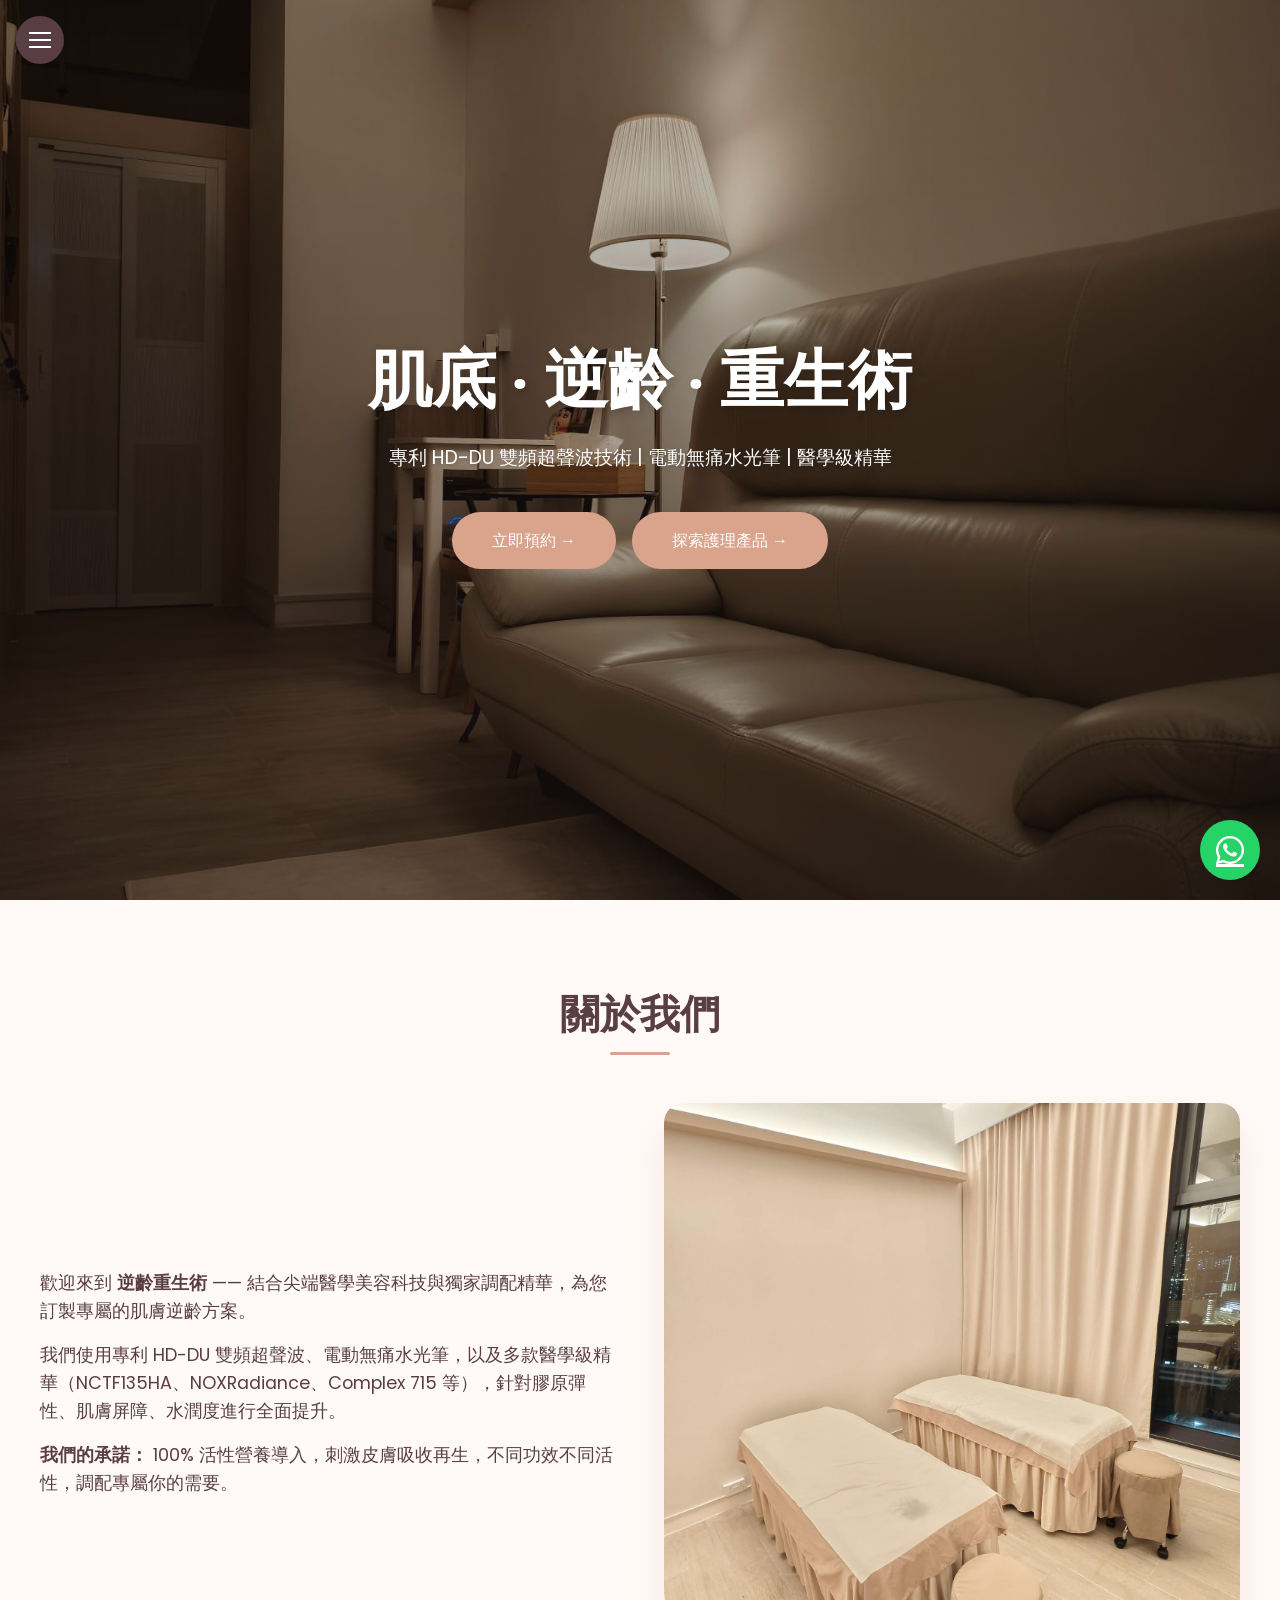
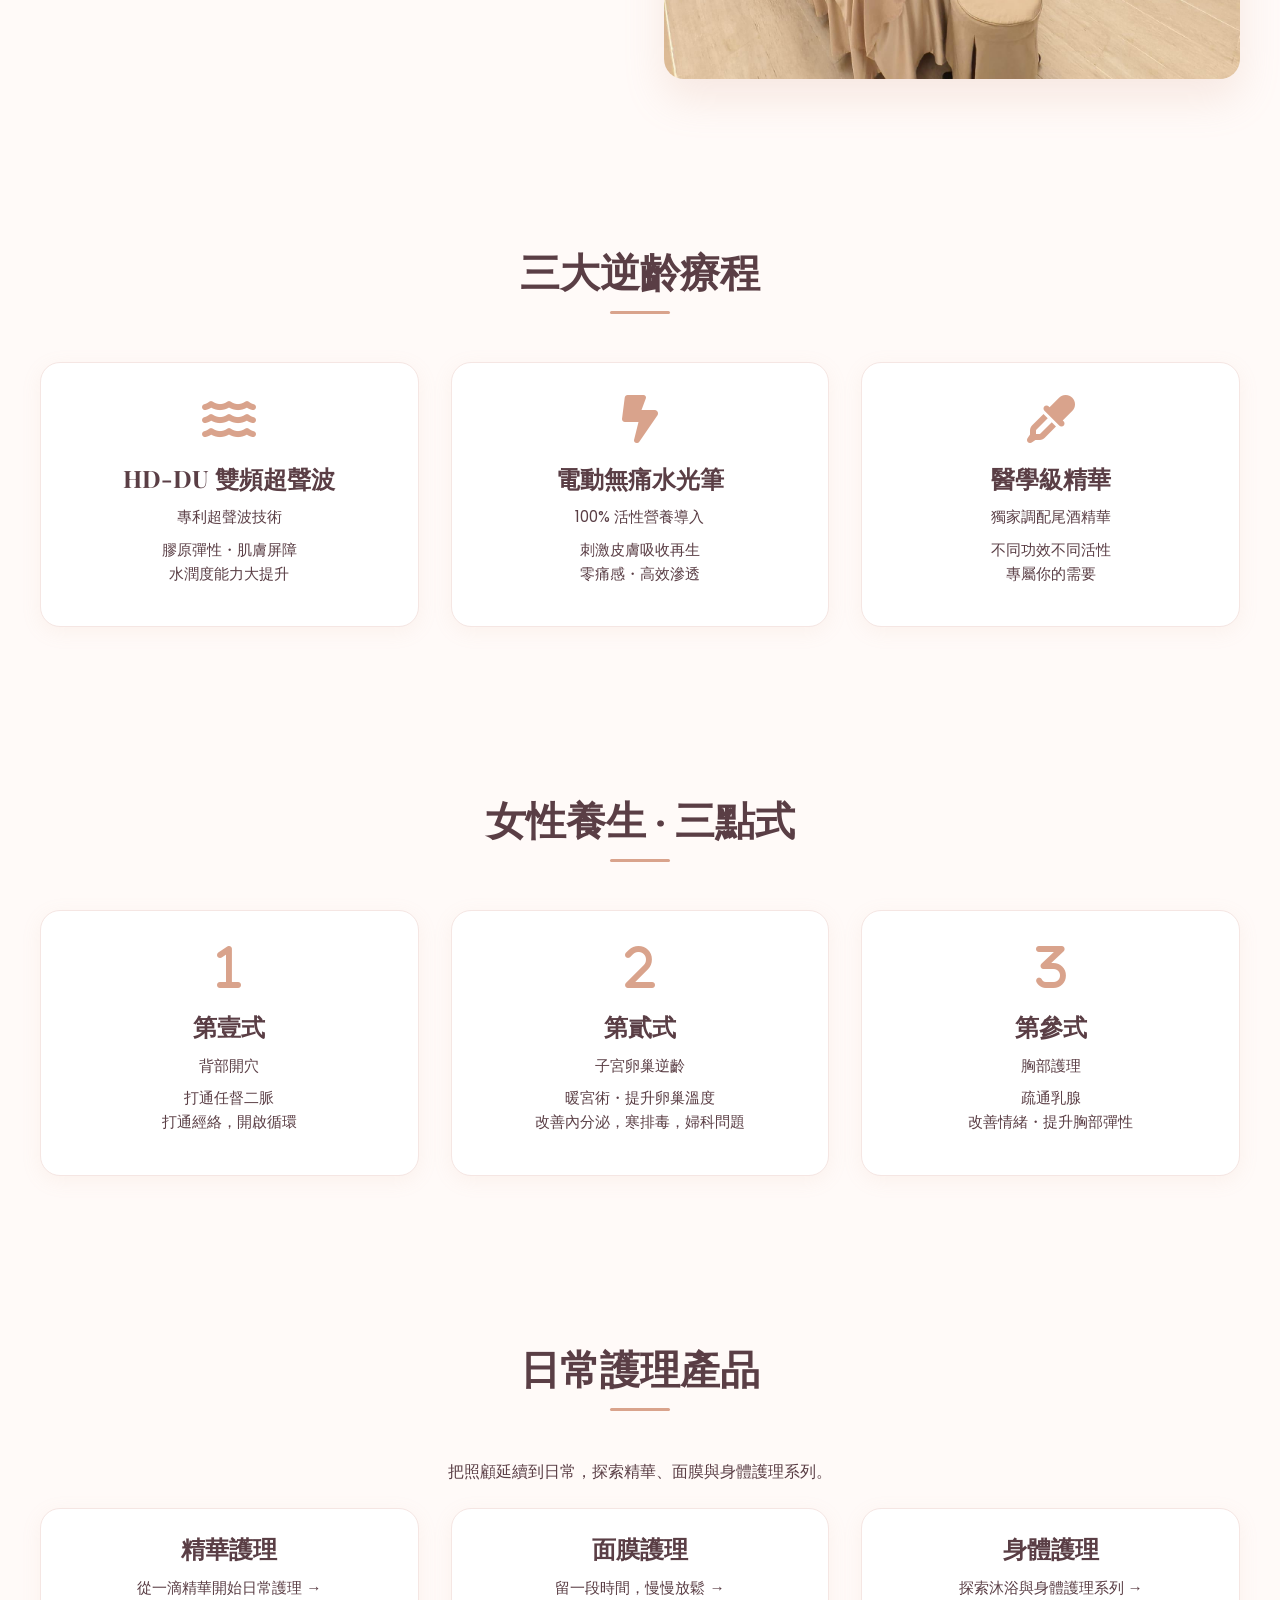
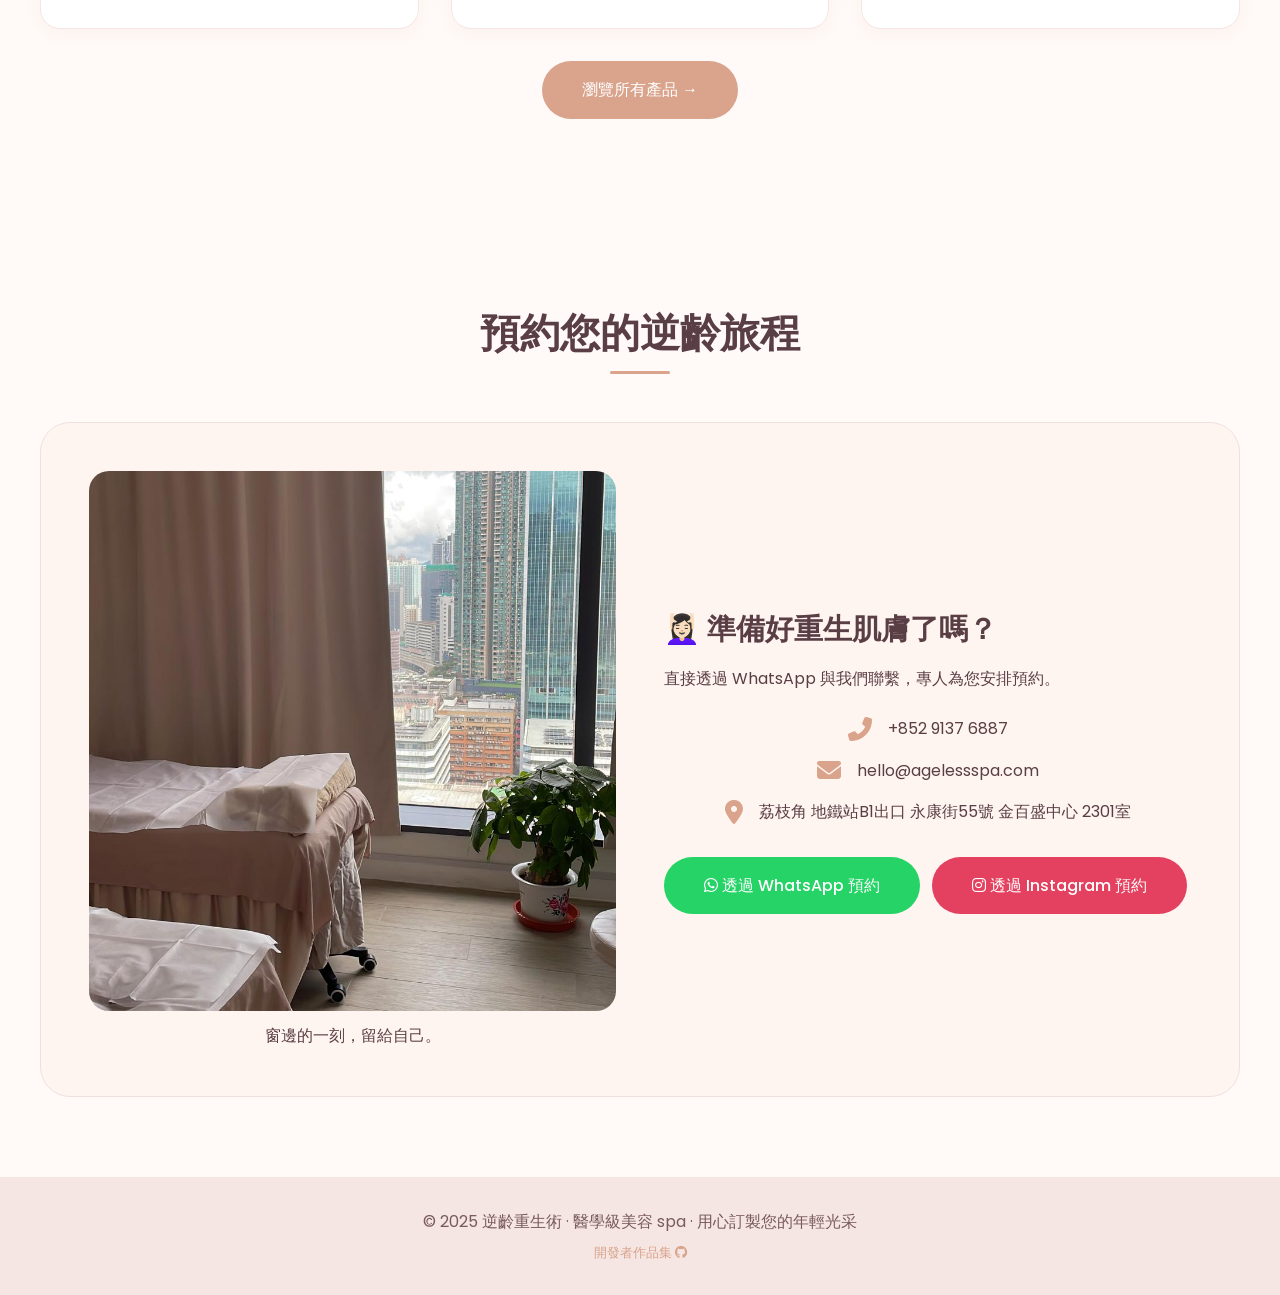
<file: index.html>
<!DOCTYPE html>
<html lang="zh-Hant">
<head>
    <meta charset="UTF-8">
    <meta name="viewport" content="width=device-width, initial-scale=1.0">
    <title>逆齡重生術 | 醫學級美容 spa</title>
    
    <!-- Google Fonts -->
    <link href="https://fonts.googleapis.com/css2?family=Playfair+Display:wght@400;500;600;700&family=Poppins:wght@300;400;500;600&display=swap" rel="stylesheet">
    
    <!-- Font Awesome -->
    <link rel="stylesheet" href="https://cdnjs.cloudflare.com/ajax/libs/font-awesome/6.4.0/css/all.min.css">
    
    <link rel="stylesheet" href="styles.css">
</head>
<body>

<button class="menu-toggle" id="menu-toggle" type="button" aria-label="開啟選單" aria-expanded="false" aria-controls="menu">
    <span></span><span></span><span></span>
</button>
<dialog id="menu" aria-label="主選單">
    <div class="logo">逆齡重生術 <span>醫學級美容 spa</span></div>
    <nav aria-label="主導覽">
        <ul class="nav-links">
            <li><a href="#home">首頁</a></li>
            <li><a href="#about">關於</a></li>
            <li><a href="#services">服務</a></li>
            <li><details><summary>產品</summary><div>
                <a href="products.html#products">所有產品</a>
                <a href="products.html#category-serum">精華護理</a>
                <a href="products.html#category-mask">面膜護理</a>
                <a href="products.html#category-body">身體護理</a>
            </div></details></li>
            <li><a href="products.html#cart">購物籃（<span id="cart-count">0</span>）</a></li>
            <li><a href="#booking">預約 / 聯絡店主</a></li>
        </ul>
    </nav>
</dialog>

<section id="home" class="hero">
    <div class="hero-content">
        <h1>肌底 · 逆齡 · 重生術</h1>
        <p>專利 HD-DU 雙頻超聲波技術 | 電動無痛水光筆 | 醫學級精華</p>
        <a href="#booking" class="btn">立即預約 →</a>
        <a href="products.html" class="btn">探索護理產品 →</a>
    </div>
</section>

<section id="about" class="section">
    <div class="container">
        <h2 class="section-title">關於我們</h2>
        <div class="about-content">
            <div class="about-text">
                <p>歡迎來到 <strong>逆齡重生術</strong> —— 結合尖端醫學美容科技與獨家調配精華，為您訂製專屬的肌膚逆齡方案。</p>
                <p>我們使用專利 HD-DU 雙頻超聲波、電動無痛水光筆，以及多款醫學級精華（NCTF135HA、NOXRadiance、Complex 715 等），針對膠原彈性、肌膚屏障、水潤度進行全面提升。</p>
                <p><strong>我們的承諾：</strong> 100% 活性營養導入，刺激皮膚吸收再生，不同功效不同活性，調配專屬你的需要。</p>
            </div>
            <div class="about-image">
                <img src="spa-bed.jpeg" alt="店內實景：暖色窗簾旁的雙人護理空間" loading="lazy" width="1530" height="1530">
            </div>
        </div>
    </div>
</section>

<section id="services" class="section" style="background: #fffaf8;">
    <div class="container">
        <h2 class="section-title">三大逆齡療程</h2>
        <div class="services-grid">
            <div class="service-card">
                <i class="fas fa-water"></i>
                <h3>HD-DU 雙頻超聲波</h3>
                <p>專利超聲波技術</p>
                <p>膠原彈性・肌膚屏障<br>水潤度能力大提升</p>
            </div>
            <div class="service-card">
                <i class="fa-solid fa-bolt-lightning"></i>
                <h3>電動無痛水光筆</h3>
                <p>100% 活性營養導入</p>
                <p>刺激皮膚吸收再生<br>零痛感・高效滲透</p>
            </div>
            <div class="service-card">
                <i class="fas fa-eye-dropper"></i>
                <h3>醫學級精華</h3>
                <p>獨家調配尾酒精華</p>
                <p>不同功效不同活性<br>專屬你的需要</p>
            </div>
        </div>
    </div>
</section>

<!-- 女性養生三點式 Section -->
<section id="wellness" class="section" style="background: #fffaf8;">
    <div class="container">
        <h2 class="section-title">女性養生 · 三點式</h2>
        <div class="services-grid">
            <div class="service-card">
                <i class="fa-solid fa-1"></i>
                <h3>第壹式 </h3>
                <p>背部開穴</p>
                <p>打通任督二脈<br>打通經絡，開啟循環</p>
            </div>
            <div class="service-card">
                <i class="fa-solid fa-2"></i>
                <h3>第貳式</h3>
                <p>子宮卵巢逆齡</p>
                <p>暖宮術・提升卵巢溫度<br>改善內分泌，寒排毒，婦科問題</p>
            </div>
            <div class="service-card">
                <i class="fa-solid fa-3"></i>
                <h3>第參式</h3>
                <p>胸部護理</p>
                <p>疏通乳腺<br>改善情緒・提升胸部彈性</p>
            </div>
        </div>
    </div>
</section>

<section id="shop-preview" class="section" aria-labelledby="shop-preview-title">
    <div class="container">
        <h2 id="shop-preview-title" class="section-title">日常護理產品</h2>
        <p class="shop-intro">把照顧延續到日常，探索精華、面膜與身體護理系列。</p>
        <div class="services-grid category-links">
            <a class="service-card" href="products.html#category-serum">
                <h3>精華護理</h3><p>從一滴精華開始日常護理 →</p>
            </a>
            <a class="service-card" href="products.html#category-mask">
                <h3>面膜護理</h3><p>留一段時間，慢慢放鬆 →</p>
            </a>
            <a class="service-card" href="products.html#category-body">
                <h3>身體護理</h3><p>探索沐浴與身體護理系列 →</p>
            </a>
        </div>
        <p class="shop-intro"><a href="products.html" class="btn">瀏覽所有產品 →</a></p>
    </div>
</section>

<!-- Booking Section -->
<section id="booking" class="section">
    <div class="container">
        <h2 class="section-title">預約您的逆齡旅程</h2>
        <div class="booking-container">
            <figure class="visit-photo"><img src="spa-outside.jpeg" alt="店內實景：窗邊護理床、綠植與城市景觀" loading="lazy" width="900" height="1600"><figcaption>窗邊的一刻，留給自己。</figcaption></figure>
            <div class="booking-info">
                <h3>💆🏻‍♀️ 準備好重生肌膚了嗎？</h3>
                <p>直接透過 WhatsApp 與我們聯繫，專人為您安排預約。</p>
                <div class="info-item" style="justify-content: center;">
                    <i class="fas fa-phone-alt"></i>
                    <span>+852 9137 6887</span>
                </div>
                <div class="info-item" style="justify-content: center;">
                    <i class="fas fa-envelope"></i>
                    <span>hello@agelessspa.com</span>
                </div>
                <div class="info-item" style="justify-content: center;">
                    <i class="fas fa-map-marker-alt"></i>
                    <a href="https://www.google.com/maps/search/?api=1&query=荔枝角+地鐵站B1出口+永康街55號+金百盛中心+2301室" target="_blank" rel="noopener noreferrer" style="color: #5a3e45; text-decoration: none;">
                        荔枝角 地鐵站B1出口 永康街55號 金百盛中心 2301室
                    </a>
                </div>

                <a href="https://wa.me/+85291376887?text=我想預約逆齡重生術療程" target="_blank" class="btn" style="background: #25d366; margin-top: 1rem;">
                    <i class="fab fa-whatsapp"></i> 透過 WhatsApp 預約
                </a>

                <!-- Instagram button (new) -->
                <a href="https://www.instagram.com/yywellnessandbeauty?igsh=NDNscGpjd2RtYTg0&utm_source=qr" target="_blank" class="btn" style="background: #E4405F; margin-top: 1rem; display: inline-block; margin-left: 0.5rem;">
                    <i class="fab fa-instagram"></i> 透過 Instagram 預約
                </a>
            </div>
        </div>
    </div>
</section>

<footer>
    <p>© 2025 逆齡重生術 · 醫學級美容 spa · 用心訂製您的年輕光采</p>
    <p style="margin-top: 0.5rem; font-size: 0.8rem;">
        <a href="https://kawingtam.github.io/" target="_blank">開發者作品集 <i class="fab fa-github"></i></a>
    </p>
</footer>

<a href="https://wa.me/+85291376887?text=我想預約逆齡重生術療程" class="whatsapp-float" target="_blank">
    <i class="fab fa-whatsapp"></i>
</a>

<script src="supabase-config.js" defer></script>
<script src="local-preview.js" defer></script>
<script src="app.js" defer></script>

</body>
</html>
</file>
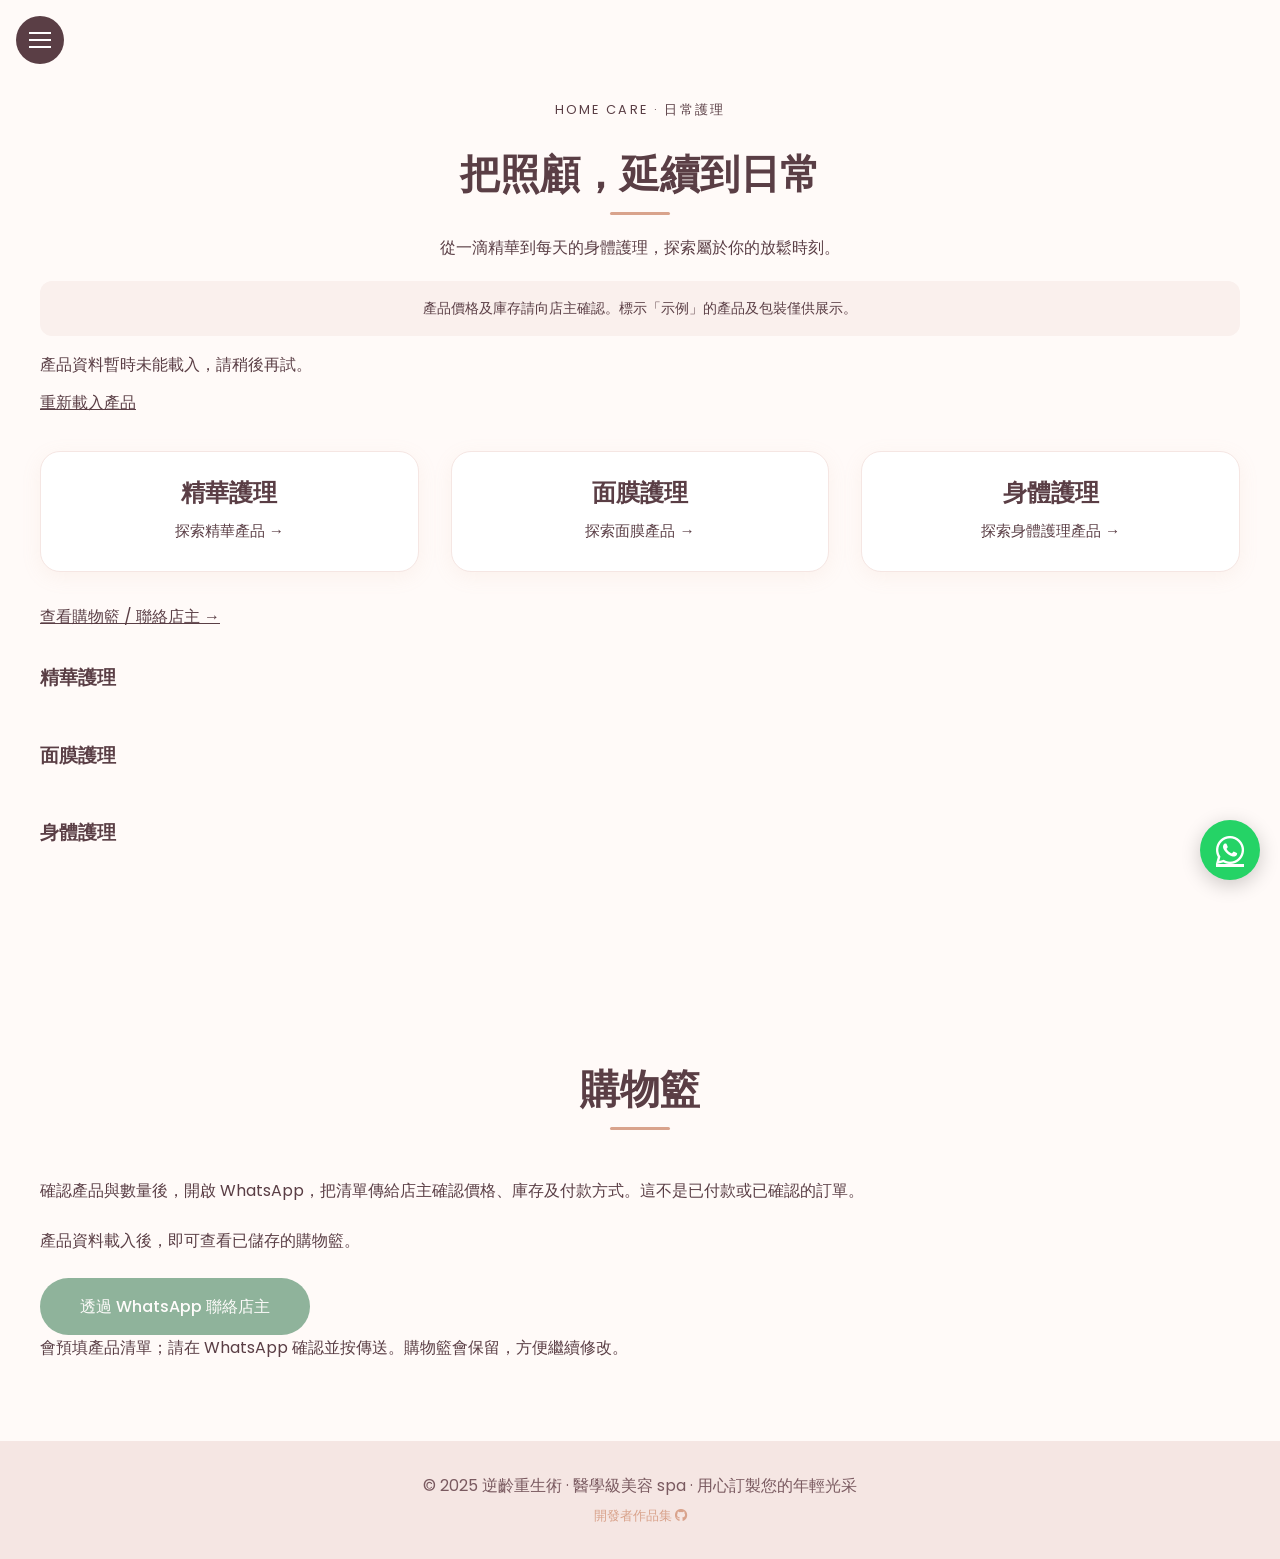
<file: products.html>
<!DOCTYPE html>
<html lang="zh-Hant">
<head>
    <meta charset="UTF-8">
    <meta name="viewport" content="width=device-width, initial-scale=1.0">
    <title>產品 | 逆齡重生術</title>
    
    <!-- Google Fonts -->
    <link href="https://fonts.googleapis.com/css2?family=Playfair+Display:wght@400;500;600;700&family=Poppins:wght@300;400;500;600&display=swap" rel="stylesheet">
    
    <!-- Font Awesome -->
    <link rel="stylesheet" href="https://cdnjs.cloudflare.com/ajax/libs/font-awesome/6.4.0/css/all.min.css">
    
    <link rel="stylesheet" href="styles.css">
</head>
<body>

<button class="menu-toggle" id="menu-toggle" type="button" aria-label="開啟選單" aria-expanded="false" aria-controls="menu">
    <span></span><span></span><span></span>
</button>
<dialog id="menu" aria-label="主選單">
    <div class="logo">逆齡重生術 <span>醫學級美容 spa</span></div>
    <nav aria-label="主導覽">
        <ul class="nav-links">
            <li><a href="index.html#home">首頁</a></li>
            <li><a href="index.html#about">關於</a></li>
            <li><a href="index.html#services">服務</a></li>
            <li><details><summary>產品</summary><div>
                <a href="#products">所有產品</a>
                <a href="#category-serum">精華護理</a>
                <a href="#category-mask">面膜護理</a>
                <a href="#category-body">身體護理</a>
            </div></details></li>
            <li><a href="#cart">購物籃（<span id="cart-count">0</span>）</a></li>
            <li><a href="index.html#booking">預約 / 聯絡店主</a></li>
        </ul>
    </nav>
</dialog>

<!-- Product content is rendered by app.js. -->
<section id="products" class="section">
    <div class="container">
        <p class="shop-eyebrow">HOME CARE · 日常護理</p>
        <h1 class="section-title">把照顧，延續到日常</h1>
        <p class="shop-intro">從一滴精華到每天的身體護理，探索屬於你的放鬆時刻。</p>
        <p class="booking-alert">產品價格及庫存請向店主確認。標示「示例」的產品及包裝僅供展示。</p>
        <p id="products-status" role="status">正在載入產品…</p>
        <button id="retry-products" type="button" class="detail-link">重新載入產品</button>
        <div class="services-grid category-links">
            <a class="service-card" href="#category-serum"><h3>精華護理</h3><p>探索精華產品 →</p></a>
            <a class="service-card" href="#category-mask"><h3>面膜護理</h3><p>探索面膜產品 →</p></a>
            <a class="service-card" href="#category-body"><h3>身體護理</h3><p>探索身體護理產品 →</p></a>
        </div>
        <p><a href="#cart" style="color: inherit;">查看購物籃 / 聯絡店主 →</a></p>
        <div id="category-serum" class="product-category"><h3>精華護理</h3><div class="services-grid"></div></div>
        <div id="category-mask" class="product-category"><h3>面膜護理</h3><div class="services-grid"></div></div>
        <div id="category-body" class="product-category"><h3>身體護理</h3><div class="services-grid"></div></div>
    </div>
</section>
<section id="cart" class="section">
    <div class="container">
        <h2 class="section-title">購物籃</h2>
        <p>確認產品與數量後，開啟 WhatsApp，把清單傳給店主確認價格、庫存及付款方式。這不是已付款或已確認的訂單。</p>
        <p id="cart-status" role="status"></p>
        <div id="cart-items"></div>
        <button id="checkout" class="btn" type="button" disabled>透過 WhatsApp 聯絡店主</button>
        <p>會預填產品清單；請在 WhatsApp 確認並按傳送。購物籃會保留，方便繼續修改。</p>
    </div>
</section>

<dialog id="product-detail" aria-labelledby="product-detail-title">
    <div class="detail-toolbar"><button id="close-detail" type="button" autofocus>關閉 ✕</button></div>
    <div id="product-detail-content"></div>
    <p id="detail-status" role="status"></p>
</dialog>
<footer>
    <p>© 2025 逆齡重生術 · 醫學級美容 spa · 用心訂製您的年輕光采</p>
    <p style="margin-top: 0.5rem; font-size: 0.8rem;">
        <a href="https://kawingtam.github.io/" target="_blank">開發者作品集 <i class="fab fa-github"></i></a>
    </p>
</footer>

<a href="https://wa.me/+85291376887?text=我想預約逆齡重生術療程" class="whatsapp-float" target="_blank">
    <i class="fab fa-whatsapp"></i>
</a>

<script src="supabase-config.js" defer></script>
<script src="local-preview.js?v=supabase-schema-2" defer></script>
<script src="app.js?v=supabase-schema-2" defer></script>

</body>
</html>
</file>
<file: styles.css>
* {
            margin: 0;
            padding: 0;
            box-sizing: border-box;
        }

        body {
            font-family: 'Poppins', sans-serif;
            color: #5a3e45;
            line-height: 1.6;
            scroll-behavior: smooth;
            background-color: #fffaf8;
        }

        h1, h2, h3, .logo {
            font-family: 'Playfair Display', serif;
        }

        /* The same toggle moves to the drawer's right edge when open. */
        .menu-toggle {
            position: fixed; top: 16px; left: 16px; z-index: 1001;
            width: 48px; height: 48px; border: 0; border-radius: 50%;
            background: #5a3e45; color: white; cursor: pointer;
            display: grid; place-content: center; gap: 5px;
            transition: left .25s;
        }
        .menu-toggle span { width: 22px; height: 2px; background: currentColor; transition: transform .25s; }
        .menu-toggle[aria-expanded="true"] { left: calc(min(340px, 100vw) - 64px); }
        .menu-toggle[aria-expanded="true"] span:first-child { transform: translateY(7px) rotate(45deg); }
        .menu-toggle[aria-expanded="true"] span:nth-child(2) { opacity: 0; }
        .menu-toggle[aria-expanded="true"] span:last-child { transform: translateY(-7px) rotate(-45deg); }
        #menu {
            position: fixed; inset: 0 auto 0 0; margin: 0;
            width: min(340px, 100vw); max-width: none; height: 100%; max-height: none;
            padding: 80px 24px 24px; border: 0; background: #fff5f0; color: #5a3e45;
            overflow-y: auto;
        }
        #menu::backdrop { background: rgb(0 0 0 / .35); }
        body:has(#menu[open]) { overflow: hidden; }
        .logo { font-size: 1.8rem; font-weight: 600; margin-bottom: 24px; }
        .logo span { display: block; font-size: .9rem; }
        .nav-links { list-style: none; }
        .nav-links a, .nav-links summary { display: block; padding: 12px 0; color: inherit; cursor: pointer; }
        .nav-links summary { display: list-item; }
        .nav-links details div { padding-left: 20px; }
        button, input { font: inherit; }
        :focus-visible { outline: 3px solid #5a3e45; outline-offset: 4px; }
        .category-links { margin-bottom: 32px; }
        .category-links a { color: inherit; text-decoration: none; }
        .product-category { scroll-margin-top: 80px; margin-bottom: 32px; }
        .product-category h3 { margin-bottom: 16px; }
        .cart-row { display: flex; flex-wrap: wrap; align-items: center; gap: 16px; padding: 16px 0; border-bottom: 1px solid #f0e0db; }
        .cart-row strong { flex: 1 1 180px; }
        .cart-row input { width: 72px; padding: 8px; }
        .cart-row button { padding: 8px 16px; cursor: pointer; }
        #cart-status, #cart-items { margin-bottom: 24px; }
        #checkout { background: #216e40; animation: none; }
        .btn:disabled { opacity: .5; cursor: not-allowed; transform: none; }
        @media (prefers-reduced-motion: reduce) {
            *, *::before, *::after { animation: none !important; transition: none !important; }
        }

        /* Hero Section */
        .hero {
            height: 100vh;
            background: linear-gradient(rgba(35, 25, 22, .28), rgba(35, 25, 22, .48)), url('spa-cozy.jpeg');
            background-size: cover;
            background-position: center;
            display: flex;
            align-items: center;
            justify-content: center;
            text-align: center;
            color: white;
            margin-top: 0;
        }

        .hero-content h1 {
            font-size: 4rem;
            margin-bottom: 1rem;
            animation: fadeInUp 1s ease;
            text-shadow: 2px 2px 8px rgba(0,0,0,0.2);
        }

        .hero-content p {
            font-size: 1.2rem;
            margin-bottom: 2rem;
            animation: fadeInUp 1s ease 0.2s both;
            text-shadow: 1px 1px 4px rgba(0,0,0,0.2);
        }

        .btn {
            display: inline-block;
            padding: 1rem 2.5rem;
            background: #d9a38c;
            color: white;
            text-decoration: none;
            border-radius: 50px;
            font-weight: 500;
            transition: all 0.3s;
            border: none;
            cursor: pointer;
            animation: fadeInUp 1s ease 0.4s both;
        }

        .btn:hover {
            background: #c58973;
            transform: translateY(-3px);
            box-shadow: 0 10px 20px rgba(217, 163, 140, 0.3);
        }

        .section {
            padding: 5rem 2rem;
        }

        .container {
            max-width: 1200px;
            margin: 0 auto;
        }

        .section-title {
            text-align: center;
            font-size: 2.5rem;
            margin-bottom: 3rem;
            color: #5a3e45;
            position: relative;
        }

        .section-title::after {
            content: '';
            display: block;
            width: 60px;
            height: 3px;
            background: #d9a38c;
            margin: 0.5rem auto 0;
            border-radius: 3px;
        }

        /* About Section */
        .about-content {
            display: grid;
            grid-template-columns: 1fr 1fr;
            gap: 3rem;
            align-items: center;
        }

        .about-text p {
            margin-bottom: 1rem;
            font-size: 1.1rem;
        }

        .about-image img {
            width: 100%;
            border-radius: 20px;
            box-shadow: 0 20px 40px rgba(217, 163, 140, 0.2);
        }

        /* Services Grid */
        .services-grid {
            display: grid;
            grid-template-columns: repeat(auto-fit, minmax(min(280px, 100%), 1fr));
            gap: 2rem;
        }

        .service-card {
            background: #fff;
            padding: 2rem;
            border-radius: 20px;
            text-align: center;
            box-shadow: 0 5px 20px rgba(217, 163, 140, 0.1);
            transition: transform 0.3s, box-shadow 0.3s;
            border: 1px solid #f5e6e3;
        }

        .service-card:hover {
            transform: translateY(-10px);
            box-shadow: 0 20px 40px rgba(217, 163, 140, 0.2);
        }

        .service-card i {
            font-size: 3rem;
            color: #d9a38c;
            margin-bottom: 1rem;
        }

        .service-card h3 {
            font-size: 1.5rem;
            margin-bottom: 0.5rem;
            color: #5a3e45;
        }

        .service-card p {
            font-size: 0.95rem;
            margin: 0.5rem 0;
        }

        /* No price section */
        .booking-container {
            display: grid;
            grid-template-columns: 1fr 1fr;
            gap: 3rem;
            background: #fff5f0;
            padding: 3rem;
            border-radius: 30px;
            border: 1px solid #f0e0db;
        }

        .booking-info h3 {
            font-size: 1.8rem;
            margin-bottom: 1rem;
            color: #5a3e45;
        }

        .booking-info p {
            margin-bottom: 1.5rem;
        }

        .info-item {
            display: flex;
            align-items: center;
            gap: 1rem;
            margin-bottom: 1rem;
        }

        .info-item i {
            font-size: 1.5rem;
            color: #d9a38c;
        }

        .booking-form input,
        .booking-form select,
        .booking-form textarea {
            width: 100%;
            padding: 0.8rem;
            margin-bottom: 1rem;
            border: 1px solid #f0e0db;
            border-radius: 12px;
            font-family: 'Poppins', sans-serif;
            background: white;
        }

        .booking-form input:focus,
        .booking-form select:focus,
        .booking-form textarea:focus {
            outline: none;
            border-color: #d9a38c;
            box-shadow: 0 0 0 3px rgba(217, 163, 140, 0.2);
        }

        .booking-alert {
            background: #faf0ed;
            padding: 1rem;
            border-radius: 12px;
            margin-bottom: 1rem;
            text-align: center;
            font-size: 0.9rem;
        }

        .booking-alert i {
            color: #d9a38c;
        }

        footer {
            background: #f5e6e3;
            color: #7a5a60;
            text-align: center;
            padding: 2rem;
        }

        footer a {
            color: #d9a38c;
            text-decoration: none;
        }

        footer a:hover {
            color: #c58973;
        }

        @keyframes fadeInUp {
            from {
                opacity: 0;
                transform: translateY(30px);
            }
            to {
                opacity: 1;
                transform: translateY(0);
            }
        }

        @media (max-width: 768px) {
            .hero-content h1 {
                font-size: 2.5rem;
            }
            .about-content,
            .booking-container {
                grid-template-columns: 1fr;
            }
            .section {
                padding: 3rem 1rem;
            }
            .section-title {
                font-size: 2rem;
            }
            .booking-container {
                padding: 1.5rem;
            }
        }

        .whatsapp-float {
            position: fixed;
            bottom: 20px;
            right: 20px;
            background: #25d366;
            color: white;
            width: 60px;
            height: 60px;
            border-radius: 50%;
            display: flex;
            align-items: center;
            justify-content: center;
            font-size: 2rem;
            box-shadow: 0 5px 20px rgba(0,0,0,0.2);
            transition: transform 0.3s;
            z-index: 100;
        }

        .whatsapp-float:hover {
            transform: scale(1.1);
        }
        
    
        .hero-content { padding: 24px; }
        .hero-content .btn { margin: 6px; }
        .about-image img { height: auto; display: block; }
        .visit-photo img { width: 100%; max-height: 540px; object-fit: cover; object-position: center 60%; border-radius: 20px; display: block; }
        .visit-photo figcaption { padding-top: 12px; text-align: center; }
        .booking-container { align-items: center; }
        #products { padding-top: 100px; }
        .shop-eyebrow, .shop-intro { text-align: center; margin-bottom: 20px; }
        .shop-eyebrow { letter-spacing: .18em; font-size: .8rem; }
        #products .section-title { margin-bottom: 20px; }
        .category-links { margin-top: 24px; }
        .category-links .service-card { padding: 20px; }
        .product-category { margin-top: 32px; }
        .product-category .services-grid { grid-template-columns: repeat(2, minmax(0, 1fr)); }
        .product-card { padding: 20px; text-align: left; }
        .product-card h4 { font-size: 1.25rem; }
        .product-card .btn { margin-top: 16px; animation: none; background: #765247; }
        .product-art { aspect-ratio: 1; display: grid; place-items: center; background: radial-gradient(ellipse at 50% 30%, #fffcf7, var(--paper)); border-radius: 12px; margin-bottom: 20px; }
        .product-pack { position: relative; width: 88px; height: 135px; border-radius: 12px 12px 18px 18px; background: linear-gradient(100deg, #ffffff80, transparent 45%, #00000018), var(--bottle); box-shadow: 12px 18px 20px #5a3e4520; display: grid; align-content: center; text-align: center; color: #45342e; }
        .product-pack::before { content: ''; position: absolute; top: -28px; left: 23px; width: 42px; height: 30px; background: #66554c; border-radius: 7px 7px 0 0; }
        .product-pack b { font-size: 11px; letter-spacing: .12em; }
        .product-pack small { font-size: 9px; margin-top: 10px; }
        .product-art.mask .product-pack { width: 124px; height: 160px; border-radius: 2px; border-top: 8px double #ffffff80; border-bottom: 8px double #ffffff80; }
        .product-art.mask .product-pack::before { display: none; }
        .product-art.body .product-pack { width: 105px; height: 145px; border-radius: 20px 20px 12px 12px; }
        .product-art.body .product-pack::before { left: 29px; width: 48px; height: 20px; top: -20px; }
        @media (max-width: 600px) {
            .product-category .services-grid { grid-template-columns: 1fr; }
        }

/* Product details use the browser's focus trap, Escape and focus restoration. */
.product-card { display: flex; flex-direction: column; cursor: pointer; overflow-wrap: anywhere; }
.product-card .product-summary { display: -webkit-box; -webkit-line-clamp: 3; -webkit-box-orient: vertical; overflow: hidden; }
.product-card .detail-link { margin-top: auto; }
.detail-link { background: none; border: 0; color: #5a3e45; text-align: left; text-decoration: underline; padding: 12px 0; cursor: pointer; }
.product-art { flex-shrink: 0; overflow: hidden; }
.product-art img { width: 100%; height: 100%; object-fit: cover; object-position: var(--image-x, 50%) var(--image-y, 50%); transform: scale(var(--image-zoom, 1)); min-height: 0; }
#product-detail { margin: auto; width: min(640px, calc(100% - 24px)); max-height: 90dvh; padding: 0 24px 24px; border: 0; border-radius: 20px; color: #5a3e45; background: #fffaf8; overflow: auto; overflow-wrap: anywhere; }
#product-detail::backdrop { background: rgb(40 25 20 / .5); }
body:has(#product-detail[open]) { overflow: hidden; }
.detail-toolbar { position: sticky; top: 0; padding: 12px 0; background: #fffaf8; text-align: right; z-index: 1; }
.detail-toolbar button { min-height: 44px; padding: 8px 16px; border: 1px solid #d9a38c; border-radius: 24px; background: white; color: inherit; cursor: pointer; }
#product-detail .product-art { width: 100%; }
#product-detail p { white-space: pre-line; margin: 16px 0; }
#product-detail ul { padding-left: 24px; margin: 12px 0; }
#product-detail .btn { animation: none; margin-top: 16px; }
@media (max-width: 600px) {
    #product-detail { width: 100%; max-height: 94dvh; margin: auto 0 0; border-radius: 20px 20px 0 0; padding: 0 20px max(24px, env(safe-area-inset-bottom)); }
    #product-detail .btn { width: 100%; }
}

@media (max-width: 600px) { #product-detail { max-width: none; } }

/* The owner interface stays a single phone-friendly column. */
[hidden] { display: none !important; }
.admin-shell { max-width: 620px; margin: auto; padding: 28px 20px 60px; overflow-wrap: anywhere; }
.admin-shell header { margin-bottom: 24px; }
.admin-shell h1 { font-size: 1.8rem; }
.admin-shell h2 { margin: 20px 0; }
.preview-badge { display: inline-block; padding: 6px 12px; border-radius: 20px; background: #fff0bf; color: #654f16; font-size: .85rem; font-weight: 600; }
.admin-shell a { color: inherit; }
.admin-shell button { min-height: 48px; padding: 12px 18px; border: 1px solid #d9a38c; border-radius: 16px; background: white; color: #5a3e45; cursor: pointer; }
.admin-shell .btn { background: #765247; color: white; animation: none; }
.admin-shell button:disabled { opacity: .55; cursor: wait; }
.admin-shell label { display: block; margin: 20px 0 8px; font-weight: 600; }
.admin-shell input:not([type=checkbox]), .admin-shell textarea, .admin-shell select { width: 100%; min-height: 48px; padding: 12px; margin-top: 8px; border: 1px solid #cfb8af; border-radius: 12px; background: white; color: #5a3e45; font: inherit; font-size: 16px; }
.admin-shell textarea { resize: vertical; }
.admin-shell fieldset { border: 0; min-width: 0; }
.admin-shell .field-help { font-size: .9rem; }
.admin-shell .photo-picker { background: #f5e6e3; border: 2px dashed #b38a79; border-radius: 16px; padding: 16px; }
.photo-frame { width: 100%; cursor: grab; touch-action: none; user-select: none; }
.photo-frame:active { cursor: grabbing; }
.zoom-control { display: grid; grid-template-columns: auto 1fr auto; align-items: center; gap: 10px; }
.zoom-control input { min-width: 0; }
.admin-shell .visibility-switch { display: flex; align-items: center; gap: 10px; flex-wrap: wrap; padding: 12px 0; }
.visibility-switch input { width: 28px; height: 28px; accent-color: #765247; }
.admin-shell details { margin: 24px 0; }
.admin-shell summary { padding: 12px 0; cursor: pointer; }
.admin-actions, .form-actions { display: flex; gap: 12px; margin: 20px 0; }
.admin-actions .btn, .form-actions .btn { flex: 1; }
.admin-product { margin: 20px 0; padding: 18px; border: 1px solid #efdcd3; border-radius: 18px; background: white; }
.admin-product img { width: 76px; height: 76px; object-fit: contain; border-radius: 10px; float: left; margin: 0 16px 12px 0; }
.admin-product .admin-actions { clear: both; margin-bottom: 0; }
.admin-product h3 { font-size: 1.15rem; }
.admin-product .badge { display: inline-block; padding: 4px 10px; margin-top: 8px; border-radius: 20px; background: #edf3e8; }
.admin-product .badge.hidden-badge { background: #f4e8db; }
.admin-shell .danger { color: #9b2828; margin-top: 28px; background: transparent; }
#admin-status:not(:empty), #form-status:not(:empty) { padding: 16px; background: #f5e6e3; border-radius: 12px; margin: 20px 0; }
</file>
